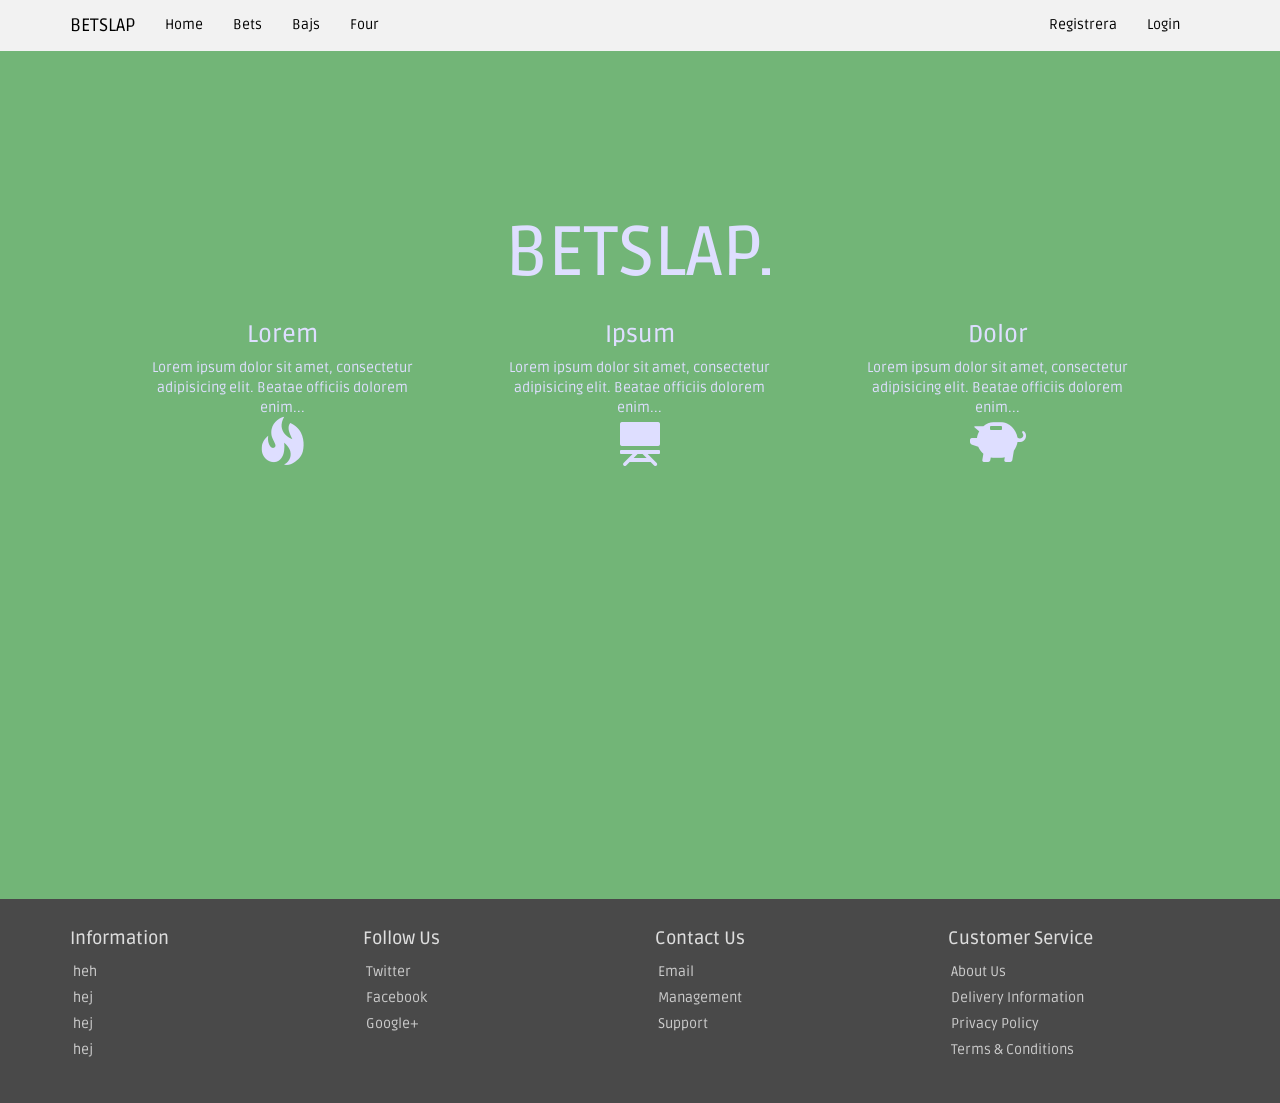
<file: Ionian-Ionian/Project/Views/index.html>
<!DOCTYPE html>
<html lang="en">
<head>
  <meta charset="utf-8">
  <title>Betslap</title>
  <meta name="description" content="Da shit">
  <meta name="author" content="">
  <link href="css/bootstrap.css" rel="stylesheet">
  <link href='css/style.css' rel='stylesheet' type='text/css'>
</head>
<body>

  <nav class="navbar navbar-trans navbar-fixed-top" role="navigation">
  <div class="container">
    <div class="navbar-header">
      <button type="button" class="navbar-toggle" data-toggle="collapse" data-target="#navbar-collapsible">
        <span class="sr-only">Toggle navigation</span>
        <span class="icon-bar"></span>
        <span class="icon-bar"></span>
        <span class="icon-bar"></span>
      </button>
      <a class="navbar-brand" href="#">BETSLAP</a>
    </div>
    <div class="navbar-collapse collapse" id="navbar-collapsible">
      <ul class="nav navbar-nav navbar-left">
        <li><a href="#">Home</a></li>
        <li><a href="#">Bets</a></li>
        <li><a href="#">Bajs</a></li>
        <li><a href="#">Four</a></li>
      </ul>
      <ul class="nav navbar-nav navbar-right">
        
              <li><a href="#" data-toggle="modal" data-target="#registrera">Registrera</a>
              </li>
               <li><a href="#" data-toggle="modal" data-target="#login">Login</a>
              </li>
              <li class="#"></li>
              <li><a href="#"></a></li>
      </ul>
    </div>
  </div>
</nav>
          <!-- login -->
<div class="modal fade" id="login" tabindex="-1" role="dialog" aria-labelledby="login" aria-hidden="true">
    <div id="modulis" class="modal-dialog">
        <div class="modal-content">
            <div class="modal-body">
                    <div class="form-group">
                        <h3>BETSLAP</h3>
                        <input type="email" name="" class=""  placeholder="Email">
                        <br>
                        <input type="password" name="" class=""  placeholder="Password">
                    </div>
            </div>
            <div class="modal-footer">
                <button type="button" class="btn btn-default" data-dismiss="modal">Close</button>
                <button type="submit" name="save_settings" class="btn btn-primary">Save</button>
            </div>>
        </div>
    </div>
</div>
          <!-- registrera -->
<div class="modal fade" id="registrera" tabindex="-1" role="dialog" aria-labelledby="registrera" aria-hidden="true">
    <div id="modulis" class="modal-dialog">
        <div class="modal-content">
            <div class="modal-body">
                    <div class="form-group">
                        <h3>Registrera</h3>
                        <input type="text" name="first_name" class=""  placeholder="First Name">
                        <br>
                        <input type="text" name="last_name" class=""  placeholder="Last Name">
                        <br>
                         <input type="email" name="country" class=""  placeholder="Email">
                        <br>
                        <input type="password" name="" class=""  placeholder="Password">
                    </div>
            </div>
            <div class="modal-footer">
                <button type="button" class="btn btn-default" data-dismiss="modal">Close</button>
                <button type="submit" name="save_settings" class="btn btn-primary">Save</button>
            </div>>
        </div>
    </div>
</div>
<section class="container-fluid" id="start">
  	<h1 class="text-center b-center">BETSLAP.</h1>
 	
  	<div class="container">
      <div class="row">
          <div class="col-sm-4">
            <div class="row">
              <div class="col-sm-10 col-sm-offset-2 text-center"><h3>Lorem</h3><p>Lorem ipsum dolor sit amet, consectetur adipisicing elit. Beatae officiis dolorem enim...</p>
              <i class="glyphicon glyphicon-fire" style="font-size:48px;"></i></div>
            </div>
          </div>
          <div class="col-sm-4 text-center">
            <div class="row">
              <div class="col-sm-10 col-sm-offset-1 text-center"><h3>Ipsum</h3><p>Lorem ipsum dolor sit amet, consectetur adipisicing elit. Beatae officiis dolorem enim...</p>
              <i class="glyphicon glyphicon-blackboard" style="font-size:48px;"></i></div>
            </div>
          </div>
          <div class="col-sm-4 text-center">
            <div class="row">
              <div class="col-sm-10 text-center"><h3>Dolor</h3><p>Lorem ipsum dolor sit amet, consectetur adipisicing elit. Beatae officiis dolorem enim...</p>
              <i class="glyphicon glyphicon-piggy-bank" style="font-size:48px;"></i></div>
            </div>
          </div>
      </div><!--/row-->
  </div><!--/container-->
</section>

      

<footer id="footer">
  <div class="container">
    <div class="row">    
      <div class="col-xs-6 col-sm-6 col-md-3 column">          
          <h4>Information</h4>
          <ul class="nav">
            <li><a href="">heh</a></li>
            <li><a href="">hej</a></li>
            <li><a href="">hej</a></li>
            <li><a href="">hej</a></li>
          </ul> 
        </div>
      <div class="col-xs-6 col-md-3 column">          
          <h4>Follow Us</h4>
          <ul class="nav">
            <li><a href="#">Twitter</a></li>
            <li><a href="#">Facebook</a></li>
            <li><a href="#">Google+</a></li>
          </ul> 
      </div>
      <div class="col-xs-6 col-md-3 column">          
          <h4>Contact Us</h4>
          <ul class="nav">
            <li><a href="#">Email</a></li>
            <li><a href="#">Management</a></li>
            <li><a href="#">Support</a></li>
          </ul> 
      </div>
      <div class="col-xs-6 col-md-3 column">          
          <h4>Customer Service</h4>
          <ul class="nav">
            <li><a href="#">About Us</a></li>
            <li><a href="#">Delivery Information</a></li>
            <li><a href="#">Privacy Policy</a></li>
            <li><a href="#">Terms &amp; Conditions</a></li>
          </ul> 
      </div>
    </div><!--/row-->
  </div>
</footer>

    <script src="js/jquery.min.js" type="text/javascript"></script>
    <script src="js/bootstrap.js"></script>
</body>
</html>
</file>
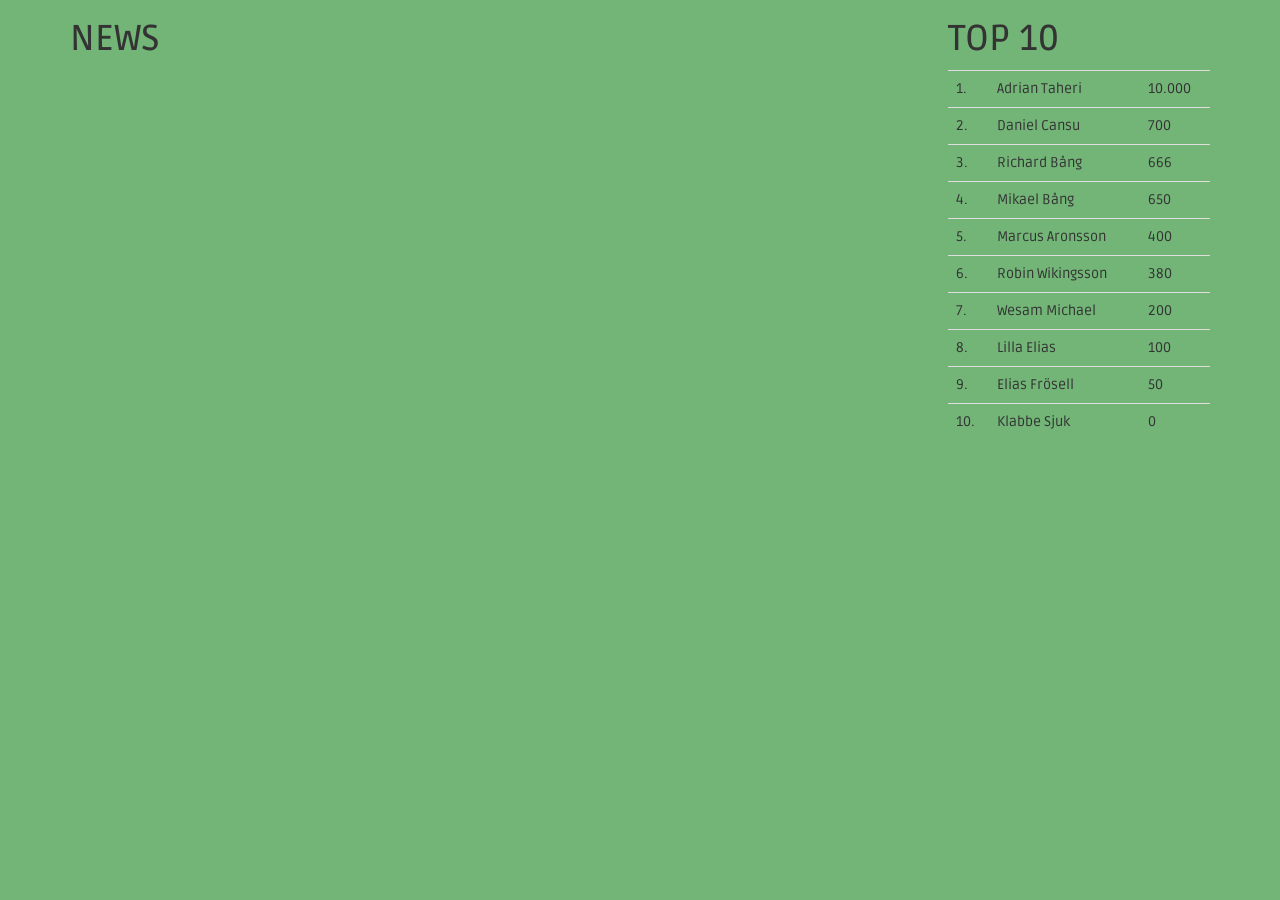
<file: Ionian-Ionian/Project/Views/news.html>
<!DOCTYPE html>
<html>
<head>
    <meta charset="utf-8">
    <title>Betslap</title>
    <meta name="description" content="Da shit">
    <meta name="author" content="">
    <link href="css/bootstrap.css" rel="stylesheet">
    <link href='css/style.css' rel='stylesheet' type='text/css'>
</head>
<body>

    <div class="container">
        <div class="row">
            <div class="col-md-7 news">
                <div><h1>NEWS</h1></div>
            </div>
            <div class="col-md-2 empty"></div>
            <div class="col-md-3 top">
                <div class="bar">
                    <div><h1>TOP 10</h1></div>
                    <div>
                        <table class="table table-hover">
                            <tr>
                                <td>
                                    1.
                                </td>
                                <td>
                                    Adrian Taheri
                                </td>
                                <td>
                                    10.000
                                </td>
                            </tr>
                            <tr>
                                <td>
                                    2.
                                </td>
                                <td>
                                    Daniel Cansu
                                </td>
                                <td>
                                    700
                                </td>
                            </tr>
                            <tr>
                                <td>
                                    3.
                                </td>
                                <td>
                                    Richard Bång
                                </td>
                                <td>
                                    666
                                </td>
                            </tr>
                            <tr>
                                <td>
                                    4.
                                </td>
                                <td>
                                    Mikael Bång
                                </td>
                                <td>
                                    650
                                </td>
                            </tr>
                            <tr>
                                <td>
                                    5.
                                </td>
                                <td>
                                    Marcus Aronsson
                                </td>
                                <td>
                                    400
                                </td>
                            </tr>
                            <tr>
                                <td>
                                    6.
                                </td>
                                <td>
                                    Robin Wikingsson
                                </td>
                                <td>
                                    380
                                </td>
                            </tr>
                            <tr>
                                <td>
                                    7.
                                </td>
                                <td>
                                    Wesam Michael
                                </td>
                                <td>
                                    200
                                </td>
                            </tr>
                            <tr>
                                <td>
                                    8.
                                </td>
                                <td>
                                    Lilla Elias
                                </td>
                                <td>
                                    100
                                </td>
                            </tr>
                            <tr>
                                <td>
                                    9.
                                </td>
                                <td>
                                    Elias Frösell
                                </td>
                                <td>
                                    50
                                </td>
                            </tr>
                            <tr>
                                <td>
                                    10.
                                </td>
                                <td>
                                    Klabbe Sjuk
                                </td>
                                <td>
                                    0
                                </td>
                            </tr>
                        </table>
                    </div>
                </div>
            </div>
    </div>
</body>
</html>
</file>
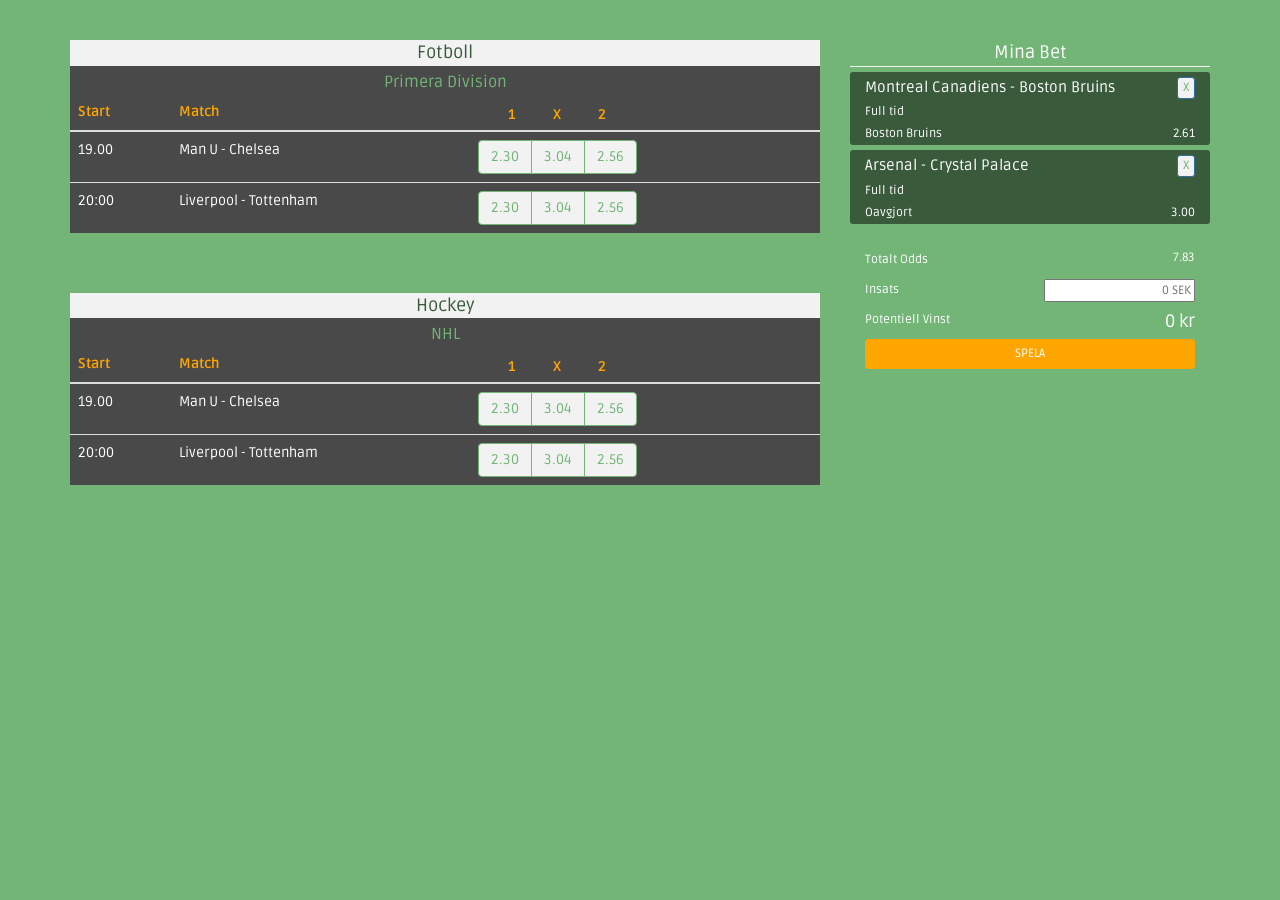
<file: Ionian-Ionian/Project/Views/odds.html>
<!DOCTYPE html>
<html lang="en">
<head>
  <meta charset="utf-8">
  <title>Betslap</title>
  <meta name="description" content="Da shit">
  <meta name="author" content="">
  <link href="css/bootstrap.css" rel="stylesheet">
  <link href='css/style.css' rel='stylesheet' type='text/css'>
  <script src="js/bootstrap.js" type="text/javascript"></script>
  <script src="http://ajax.googleapis.com/ajax/libs/jquery/2.1.1/jquery.min.js"></script>
</head>
<body>
  <div class="container">
    <div class="row">
    <div class="col-xs-12 col-sm-4 col-md-4 pull-right oddsSports myBets">
          <div class="betBorder">
              <p class="oddsborderText">Mina Bet</p>
          </div>
          <div class="col-md-12 coupon">
              <div class="couponContent">
                  <p class="couponGame">Montreal Canadiens - Boston Bruins</p>
                  <button type="submit" class="btn btn-primary btn-xs deleteButton">X</button>
                  <p class="fullTime">Full tid</p>
                  <p class="couponInfo">Boston Bruins</p>
                  <p class="couponOdds">2.61</p>
              </div>
          </div>
          <div class="col-md-12 coupon">
              <div class="couponContent">
                  <p class="couponGame">Arsenal - Crystal Palace</p>
                  <button type="submit" class="btn btn-primary btn-xs deleteButton">X</button>
                  <p class="fullTime">Full tid</p>
                  <p class="couponInfo">Oavgjort</p>
                  <p class="couponOdds">3.00</p>
              </div>
          </div>
          <div class="col-md-12 total">
              <div class="totalOdds">
                  <p class="totalText">Totalt Odds</p>
                  <p class="totalTextRight">7.83</p>
              </div>
              <div class="totalOdds">
                  <p class="totalText">Insats</p>
                  <input class="totalTextRight" id="betInput" type="text" placeholder="0 SEK" />
              </div>
              <div class="totalOdds">
                  <p class="totalText">Potentiell Vinst</p>
                  <p class="totalTextRight" id="totalWin">0 kr</p>
                  <button type="button" class="btn btn-primary btn-sm btn-block betButton">SPELA</button>
              </div>
          </div>
      </div>
      <div class="col-xs-12 col-sm-8 col-md-8 oddsSports">
          <div class="oddsBorder">
              <p class="oddsborderText">Fotboll</p>
          </div>
          <div class="col-md-12 oddsLeague">
              <p class="oddsLeagueText">Primera Division</p>
          </div>
          <table class="table oddsGames">
              <thead>
              <tr>
                  <th class="tableHeadline">Start</th>
                  <th class="tableHeadline">Match</th>
                  <th class="tableHeadline">
                      <div class="col-md-12 oneXTwo">
                          <p class="col-md-4 bet1x2">1</p>
                          <p class="col-md-4 bet1x2">X</p>
                          <p class="col-md-4 bet1x2">2</p>
                      </div>
                  </th>
              </tr>
              </thead>
              <tbody>
                  <tr>
                      <td>19.00</td>
                      <td>Man U - Chelsea</td>
                      <td>
                          <div class="btn-group oneXTwoButtons" data-toggle="buttons">
                              <label class="btn btn-primary oneXTwoButton">
                                  <input type="checkbox" autocomplete="off">2.30
                              </label>
                              <label class="btn btn-primary oneXTwoButton">
                                  <input type="checkbox" autocomplete="off">3.04
                              </label>
                              <label class="btn btn-primary oneXTwoButton">
                                  <input type="checkbox" autocomplete="off"> 2.56
                              </label>
                          </div>
                      </td>
                  </tr>
                  <tr>
                      <td>20:00</td>
                      <td>Liverpool - Tottenham</td>
                      <td>
                          <div class="btn-group oneXTwoButtons" data-toggle="buttons">
                              <label class="btn btn-primary oneXTwoButton">
                                  <input type="checkbox" autocomplete="off">2.30
                              </label>
                              <label class="btn btn-primary oneXTwoButton">
                                  <input type="checkbox" autocomplete="off">3.04
                              </label>
                              <label class="btn btn-primary oneXTwoButton">
                                  <input type="checkbox" autocomplete="off"> 2.56
                              </label>
                         </div>
                      </td>
                  </tr>
              </tbody>
          </table>

      </div>
      <div class="col-xs-12 col-sm-8 col-md-8 oddsSports">
          <div class="oddsBorder">
              <p class="oddsborderText">Hockey</p>
          </div>
          <div class="col-md-12 oddsLeague">
              <p class="oddsLeagueText">NHL</p>
          </div>
          <table class="table oddsGames">
              <thead>
              <tr>
                  <th class="tableHeadline">Start</th>
                  <th class="tableHeadline">Match</th>
                  <th class="tableHeadline">
                      <div class="col-md-12 oneXTwo">
                          <p class="col-md-4 bet1x2">1</p>
                          <p class="col-md-4 bet1x2">X</p>
                          <p class="col-md-4 bet1x2">2</p>
                      </div>
                  </th>
              </tr>
              </thead>
              <tbody>
              <tr>
                  <td>19.00</td>
                  <td>Man U - Chelsea</td>
                  <td>
                      <div class="btn-group oneXTwoButtons" data-toggle="buttons">
                          <label class="btn btn-primary oneXTwoButton">
                              <input type="checkbox" autocomplete="off">2.30
                          </label>
                          <label class="btn btn-primary oneXTwoButton">
                              <input type="checkbox" autocomplete="off">3.04
                          </label>
                          <label class="btn btn-primary oneXTwoButton">
                              <input type="checkbox" autocomplete="off"> 2.56
                          </label>
                      </div>
                  </td>
              </tr>
              <tr>
                  <td>20:00</td>
                  <td>Liverpool - Tottenham</td>
                  <td>
                      <div class="btn-group oneXTwoButtons" data-toggle="buttons">
                          <label class="btn btn-primary oneXTwoButton">
                              <input type="checkbox" autocomplete="off">2.30
                          </label>
                          <label class="btn btn-primary oneXTwoButton">
                              <input type="checkbox" autocomplete="off">3.04
                          </label>
                          <label class="btn btn-primary oneXTwoButton">
                              <input type="checkbox" autocomplete="off"> 2.56
                          </label>
                      </div>
                  </td>
              </tr>
              </tbody>
          </table>
      </div>
    </div>
  </div>

  <script src="js/bootstrap.js" type="text/javascript"></script>

</body>
</html>
</file>
<file: Ionian-Ionian/Project/Views/css/style.css>
@import url(http://fonts.googleapis.com/css?family=Ruda:400,700,900);
html,body {
	font-family: 'Ruda', sans-serif;
	height:100%;
	background-size: cover;
}

body{
    background-color: #72B577;
}

.icon-bar {
	background-color:#fff;
}

.navbar-trans {
	background-color:#F2F2F2;
	color:#fff;
}

ul.nav.navbar-nav.navbar-right > li > button {
    margin-top: 8px;
    margin-right: 10px;
}

/*
.navbar-trans li>a:hover,.navbar-trans li>a:focus,.navbar-trans li.active {
	background-color:#F74D49;
}
*/
.navbar-trans a{
	color:#000;
}

	

section {
	/*
	background: url("https://cdnolympic.files.wordpress.com/2014/03/crosby_goal_final.jpg") no-repeat center center fixed; 
	-webkit-background-size: cover;
	-moz-background-size: cover;
	-o-background-size: cover;
	background-size: cover;
	*/
	padding-top:70px;  
	padding-bottom:50px; 
	min-height:calc(100% - 1px);
}

.b-center {
	padding-top:10%;
	font-size:70px;
}

.well {
	border-color:transparent;
}

#start {
	background-color: #72B577;
	color:#dedeff;
}

#start h1,h3,p,i {

	/*color: #F2F2F2;*/
} 


footer {
	background-color:#494949;
	color:#ddd;
	min-height:100px;
	padding-top:20px;
	padding-bottom:40px;
}

footer .nav>li>a {
	padding:3px;
	color:#ccc;
}

footer .nav>li>a:hover {
	background-color:transparent;
	color:#fff;
}


/*
11BF6E
https://color.adobe.com/sv/stuck-on-you-color-theme-767438/edit/?copy=true&base=2&rule=Custom&selected=3&name=Kopia%20av%20stuck%20on%20you&mode=rgb&rgbvalues=0.94902,0.368627,0.52549,0.066667,0.74902,0.431373,0.94902,0.831373,0.239216,0.94902,0.498039,0.239216,0.94902,0.94902,0.94902&swatchOrder=0,1,2,3,4
https://color.adobe.com/sv/Copy-of-Spring-is-Coming-color-theme-3658784/edit/?copy=true&base=2&rule=Custom&selected=2&name=Kopia%20av%20Copy%20of%20Spring%20is%20Coming&mode=rgb&rgbvalues=0.462745,0.835294,0.858824,0.270588,0.290196,0.396078,0.447059,0.709804,0.466667,0.94902,0.956863,0.937255,0.94902,0.254902,0.313726&swatchOrder=0,1,2,3,4
*/


p{
    margin: 0 0 0 0;
}

.container{
}

.oddsSports{
    margin-top: 40px;
}

.oddsBorder{
    background-color: #F2F2F2;
    text-align: center;
    color: #3a5a3c;
    font-size: 18px;
}
.btn-primary:hover, .btn-primary:focus, .btn-primary.focus, .btn-primary:active, .btn-primary.active, .open > .dropdown-toggle.btn-primary {
    color: #fff;
    background-color: #3a5a3c;
    border-color: #3a5a3c;
}

.betBorder{
    text-align: center;
    color: White;
    border-bottom: 1px solid #F2F2F2;
    font-size: 18px;
}

.oddsLeague{
    background-color: #494949;
    color: #72B577;
    text-align: center;
    font-size: 16px;
    padding-top: 5px;
}

.oddsGames{
    background-color: #494949;
    color: white;
}

.oddsGamesText{
    font-size: 16px;
    padding-top: 5px;
    padding-bottom: 3px;
    cursor: pointer;
}


.hideBet{
    display: inline-block;
    padding-bottom: 10px;
}

.oneXTwoButtons{
    float: inherit;

}


.oneXTwoButton{
    background-color: #F2F2F2;
    color: #72B577;
    border: 1px solid #72B577;
}


.oneXTwoText{
    vertical-align: top;
    height: 20px;
    color: #000000;
}

.oneXTwoText:active{
    color: white;
}

.oneXTwo{
    height: 17px;
}

.bet1x2{
    color: orange;
    width: 45px;
}

.coupon{
    background-color: #3a5a3c;
    border-radius: 3px;
    margin-top: 5px;
    margin-right: 0;
    color: #ffffff;
    font-size: 12px;
}

.couponContent{
    padding-top: 5px;
    padding-bottom: 3px;
}

.couponInfo{
    display: inline-block;
    margin-top: 5px;
}

.fullTime{
    margin-top: 5px;
}

.couponOdds{
    display: inline-block;
    float: right;
    margin-top: 5px;
}

.couponGame{
    display: inline-block;
    font-size: 15px;
}

.deleteButton{
    display: inline-block;
    float: right;
    background-color: #F2F2F2;
    color: #72B577;
}

.betButton{
    margin-top: 10px;
    outline: none;
    background-color: orange;
    border-color: orange;
}

.betButton:hover{
    background-color: darkorange;
    border-color: darkorange;
}

.total{
    margin-top: 15px;
    color: #ffffff;
}

.totalOdds{
    margin-top: 10px;
}

.totalText{
    display: inline-block;
    font-size: 12px;
}

.totalTextRight{
    float: right;
    display: inline-block;
    font-size: 12px;
}

#betInput{
    outline: none;
    padding-left: 10px;
    text-align: right;
    color: #000000;
}

#totalWin{
    font-size: 18px;
}

.myBets{
}

.header {
	color: #000;
}


#tablerowContent {
	font-size: 10px;
	color:blue;

}

table{
}

.tableHeadline{
    color: orange;
}

.challenge{
    border: 1px solid black;
}

.nav-tabs {
   border-bottom: 0px solid #ddd;
}
</file>
